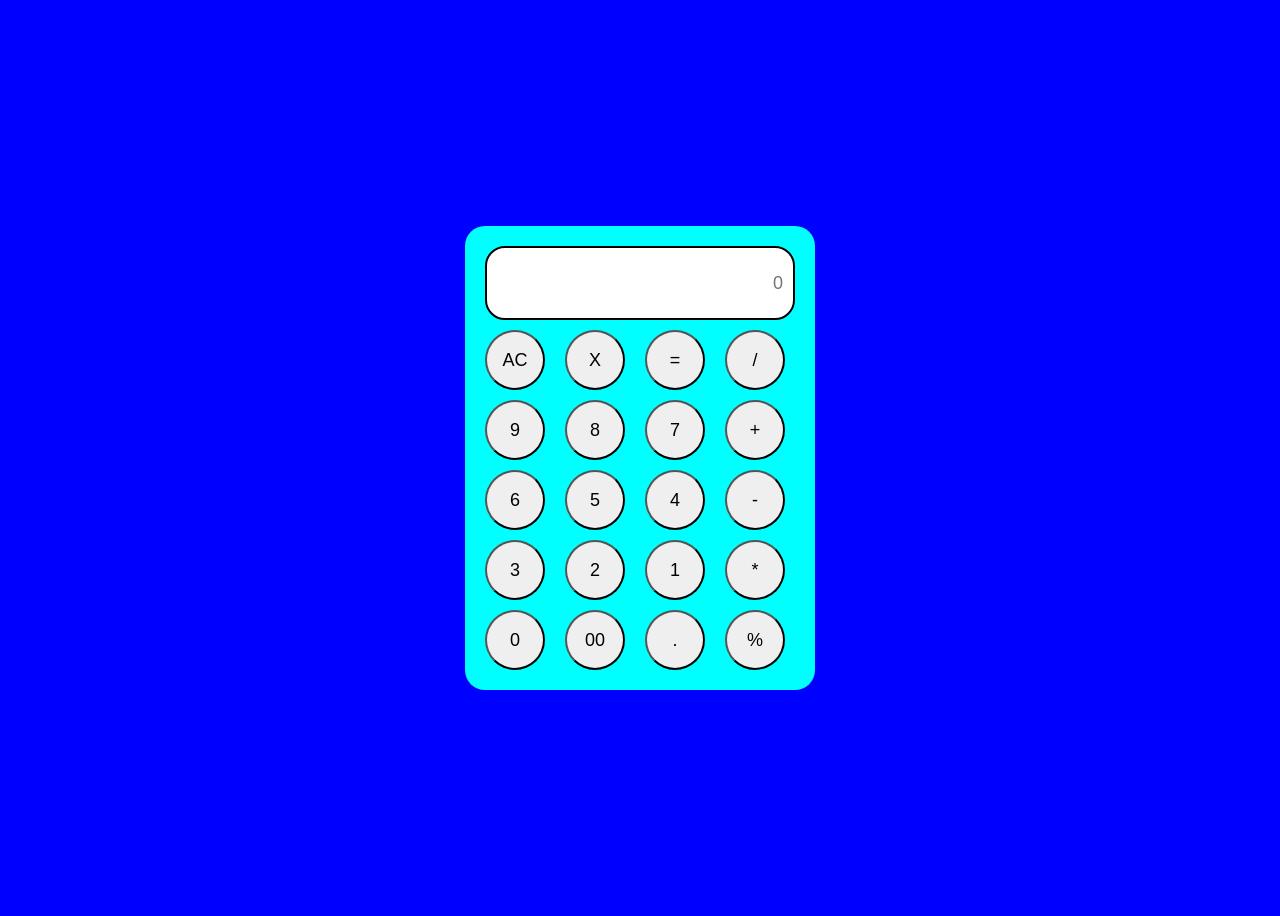
<file: index.html>
<!DOCTYPE html>
<html lang="en">
<head>
    <meta charset="UTF-8">
    <meta name="viewport" content="width=device-width, initial-scale=1.0">
    <title>Calculator</title>
    
    
    <link rel="stylesheet" href="project2.css">
</head>
<body>
    <div class="Calculator">
    <input type="text" placeholder="0" id="input1">

    <button onClick="fun1();">AC</button>
    <button onclick="fun2()">X</button>
    <button onclick="fun3()">=</button>
    <button onclick="fun4()">/</button>

    <button onclick="fun5()">9</button>
    <button onclick="fun6()">8</button>
    <button onclick="fun7()">7</button>
    <button onclick="fun8()">+</button>

    <button onclick="fun9()">6</button>
    <button onclick="fun10()">5</button>
    <button onclick="fun11()">4</button>
    <button onclick="fun12()">-</button>

    <button onclick="fun13()">3</button>
    <button onclick="fun14()">2</button>
    <button onClick="fun15()">1</button>
    <button onclick="fun16()">*</button>

    <button onclick="fun17()">0</button>
    <button onclick="fun18()">00</button>
    <button onclick="fun19()">.</button>
    <button onclick="fun20()">%</button>
</div>
        

    </div>
    <script src="calci.js"></script>
    
</body>
</html>
</file>
<file: project2.css>
body {
    display: flex;
    justify-content: center;
    align-items: center;   
    height: 100vh;
    background-color: blue;
}

.Calculator {
    background-color: aqua;
    padding: 20px;              
    border-radius: 20px;
    display: grid;
    grid-template-columns: repeat(4, 70px); 
    gap: 10px;
    justify-content: center;
}

input {
    grid-column: span 4;   
    height: 50px;
    border-radius: 20px;
    border: 2px solid black;
    padding: 10px;
    font-size: 18px;
    text-align: right; 
}

button {
    height: 60px;
    width: 60px;
    border-radius: 50%;
    font-size: 18px;
}
</file>
